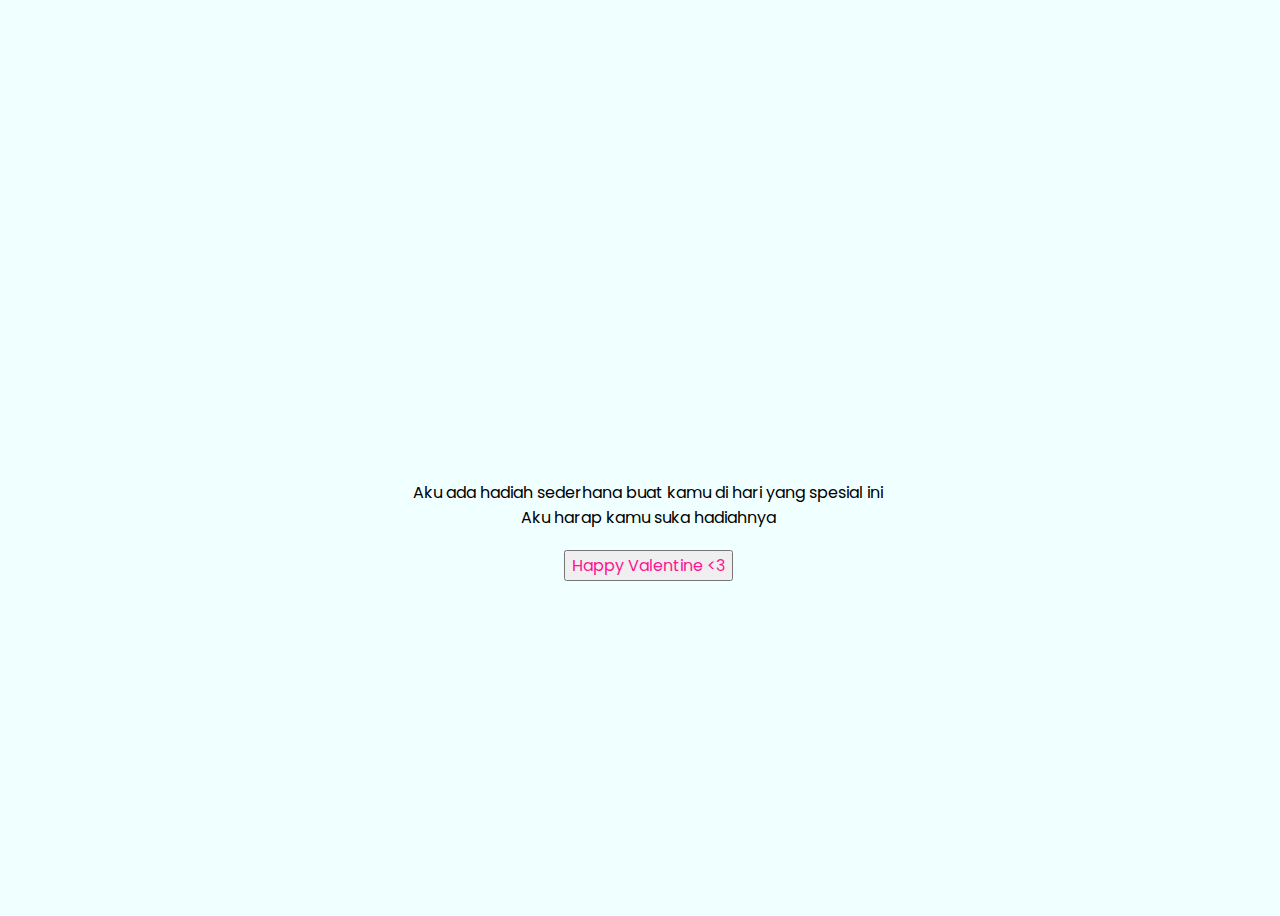
<file: index.html>
<!DOCTYPE html>
<html lang="en">
<head>
    <meta charset="UTF-8">
    <meta http-equiv="X-UA-Compatible" content="IE=edge">
    <meta name="viewport" content="width=device-width, initial-scale=1.0">
    <link rel="stylesheet" href="css/style.css">
    <link rel="icon" href="img/flowers.png" type="image/x-icon">
    <title>For U</title>
</head>
<body>
    <div class="greetings">
    <!-- silahkan menambah kata sesuai keinginan dengan <span>text...</span -->
        <span>H</span>
        <span>I</span>
        <span>!</span>
        <span>F</span>
        <span>I</span>
        <span>E</span>
        <span>E</span>
        <span>E</span>
    </div>
    <div class="description">
        <span>Aku ada hadiah sederhana buat kamu di hari yang spesial ini</span>
        <br/>
        <span><center>Aku harap kamu suka hadiahnya</center></span>
    </div>
    <div class="button">
        <button>
            <a href="flower.html">Happy Valentine <3 </a>
        </button>
        
    </div>
</body>
</html>
</file>
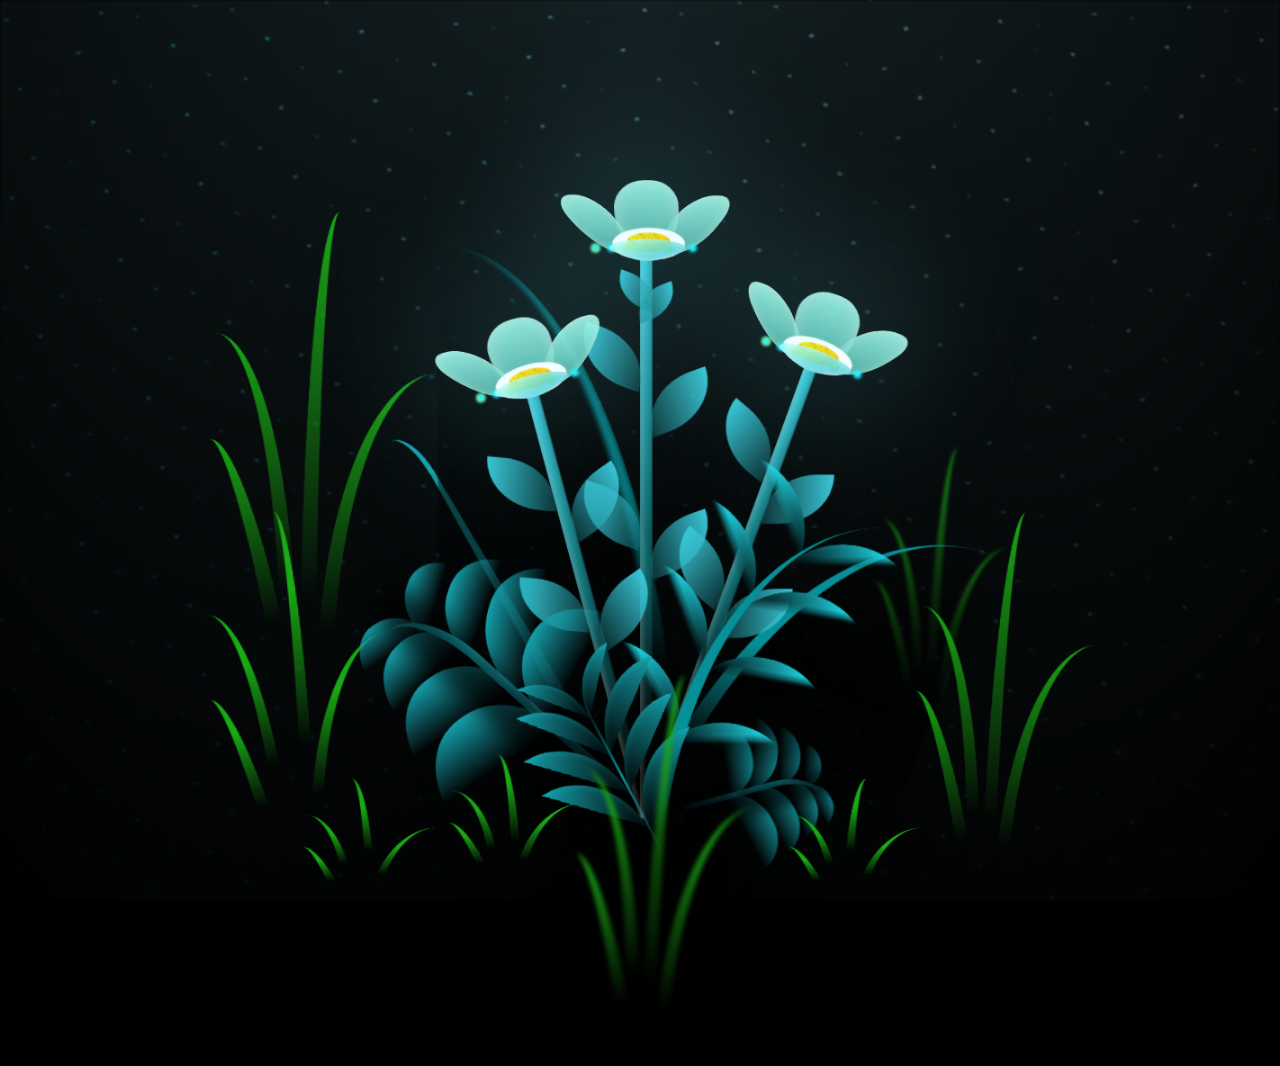
<file: flower.html>
<!DOCTYPE html>
<html lang="en">
<head>
    <meta charset="UTF-8">
    <meta http-equiv="X-UA-Compatible" content="IE=edge">
    <meta name="viewport" content="width=device-width, initial-scale=1.0">
    <link rel="stylesheet" href="css/main.css">
    <link rel="icon" href="img/flowers.png" type="image/x-icon">
    <title>For u</title>
</head>
<body class="container">
  <!-- Pembuat code: https://codepen.io/mdusmanansari/pen/BamepLe -->
    <div class="night"></div>
    <div class="flowers">
      <div class="flower flower--1">
        <div class="flower__leafs flower__leafs--1">
          <div class="flower__leaf flower__leaf--1"></div>
          <div class="flower__leaf flower__leaf--2"></div>
          <div class="flower__leaf flower__leaf--3"></div>
          <div class="flower__leaf flower__leaf--4"></div>
          <div class="flower__white-circle"></div>
  
          <div class="flower__light flower__light--1"></div>
          <div class="flower__light flower__light--2"></div>
          <div class="flower__light flower__light--3"></div>
          <div class="flower__light flower__light--4"></div>
          <div class="flower__light flower__light--5"></div>
          <div class="flower__light flower__light--6"></div>
          <div class="flower__light flower__light--7"></div>
          <div class="flower__light flower__light--8"></div>
  
        </div>
        <div class="flower__line">
          <div class="flower__line__leaf flower__line__leaf--1"></div>
          <div class="flower__line__leaf flower__line__leaf--2"></div>
          <div class="flower__line__leaf flower__line__leaf--3"></div>
          <div class="flower__line__leaf flower__line__leaf--4"></div>
          <div class="flower__line__leaf flower__line__leaf--5"></div>
          <div class="flower__line__leaf flower__line__leaf--6"></div>
        </div>
      </div>
  
      <div class="flower flower--2">
        <div class="flower__leafs flower__leafs--2">
          <div class="flower__leaf flower__leaf--1"></div>
          <div class="flower__leaf flower__leaf--2"></div>
          <div class="flower__leaf flower__leaf--3"></div>
          <div class="flower__leaf flower__leaf--4"></div>
          <div class="flower__white-circle"></div>
  
          <div class="flower__light flower__light--1"></div>
          <div class="flower__light flower__light--2"></div>
          <div class="flower__light flower__light--3"></div>
          <div class="flower__light flower__light--4"></div>
          <div class="flower__light flower__light--5"></div>
          <div class="flower__light flower__light--6"></div>
          <div class="flower__light flower__light--7"></div>
          <div class="flower__light flower__light--8"></div>
  
        </div>
        <div class="flower__line">
          <div class="flower__line__leaf flower__line__leaf--1"></div>
          <div class="flower__line__leaf flower__line__leaf--2"></div>
          <div class="flower__line__leaf flower__line__leaf--3"></div>
          <div class="flower__line__leaf flower__line__leaf--4"></div>
        </div>
      </div>
  
      <div class="flower flower--3">
        <div class="flower__leafs flower__leafs--3">
          <div class="flower__leaf flower__leaf--1"></div>
          <div class="flower__leaf flower__leaf--2"></div>
          <div class="flower__leaf flower__leaf--3"></div>
          <div class="flower__leaf flower__leaf--4"></div>
          <div class="flower__white-circle"></div>
  
          <div class="flower__light flower__light--1"></div>
          <div class="flower__light flower__light--2"></div>
          <div class="flower__light flower__light--3"></div>
          <div class="flower__light flower__light--4"></div>
          <div class="flower__light flower__light--5"></div>
          <div class="flower__light flower__light--6"></div>
          <div class="flower__light flower__light--7"></div>
          <div class="flower__light flower__light--8"></div>
  
        </div>
        <div class="flower__line">
          <div class="flower__line__leaf flower__line__leaf--1"></div>
          <div class="flower__line__leaf flower__line__leaf--2"></div>
          <div class="flower__line__leaf flower__line__leaf--3"></div>
          <div class="flower__line__leaf flower__line__leaf--4"></div>
        </div>
      </div>
  
      <div class="grow-ans" style="--d:1.2s">
        <div class="flower__g-long">
          <div class="flower__g-long__top"></div>
          <div class="flower__g-long__bottom"></div>
        </div>
      </div>
  
      <div class="growing-grass">
        <div class="flower__grass flower__grass--1">
          <div class="flower__grass--top"></div>
          <div class="flower__grass--bottom"></div>
          <div class="flower__grass__leaf flower__grass__leaf--1"></div>
          <div class="flower__grass__leaf flower__grass__leaf--2"></div>
          <div class="flower__grass__leaf flower__grass__leaf--3"></div>
          <div class="flower__grass__leaf flower__grass__leaf--4"></div>
          <div class="flower__grass__leaf flower__grass__leaf--5"></div>
          <div class="flower__grass__leaf flower__grass__leaf--6"></div>
          <div class="flower__grass__leaf flower__grass__leaf--7"></div>
          <div class="flower__grass__leaf flower__grass__leaf--8"></div>
          <div class="flower__grass__overlay"></div>
        </div>
      </div>
  
      <div class="growing-grass">
        <div class="flower__grass flower__grass--2">
          <div class="flower__grass--top"></div>
          <div class="flower__grass--bottom"></div>
          <div class="flower__grass__leaf flower__grass__leaf--1"></div>
          <div class="flower__grass__leaf flower__grass__leaf--2"></div>
          <div class="flower__grass__leaf flower__grass__leaf--3"></div>
          <div class="flower__grass__leaf flower__grass__leaf--4"></div>
          <div class="flower__grass__leaf flower__grass__leaf--5"></div>
          <div class="flower__grass__leaf flower__grass__leaf--6"></div>
          <div class="flower__grass__leaf flower__grass__leaf--7"></div>
          <div class="flower__grass__leaf flower__grass__leaf--8"></div>
          <div class="flower__grass__overlay"></div>
        </div>
      </div>
  
      <div class="grow-ans" style="--d:2.4s">
        <div class="flower__g-right flower__g-right--1">
          <div class="leaf"></div>
        </div>
      </div>
  
      <div class="grow-ans" style="--d:2.8s">
        <div class="flower__g-right flower__g-right--2">
          <div class="leaf"></div>
        </div>
      </div>
  
      <div class="grow-ans" style="--d:2.8s">
        <div class="flower__g-front">
          <div class="flower__g-front__leaf-wrapper flower__g-front__leaf-wrapper--1">
            <div class="flower__g-front__leaf"></div>
          </div>
          <div class="flower__g-front__leaf-wrapper flower__g-front__leaf-wrapper--2">
            <div class="flower__g-front__leaf"></div>
          </div>
          <div class="flower__g-front__leaf-wrapper flower__g-front__leaf-wrapper--3">
            <div class="flower__g-front__leaf"></div>
          </div>
          <div class="flower__g-front__leaf-wrapper flower__g-front__leaf-wrapper--4">
            <div class="flower__g-front__leaf"></div>
          </div>
          <div class="flower__g-front__leaf-wrapper flower__g-front__leaf-wrapper--5">
            <div class="flower__g-front__leaf"></div>
          </div>
          <div class="flower__g-front__leaf-wrapper flower__g-front__leaf-wrapper--6">
            <div class="flower__g-front__leaf"></div>
          </div>
          <div class="flower__g-front__leaf-wrapper flower__g-front__leaf-wrapper--7">
            <div class="flower__g-front__leaf"></div>
          </div>
          <div class="flower__g-front__leaf-wrapper flower__g-front__leaf-wrapper--8">
            <div class="flower__g-front__leaf"></div>
          </div>
          <div class="flower__g-front__line"></div>
        </div>
      </div>
  
      <div class="grow-ans" style="--d:3.2s">
        <div class="flower__g-fr">
          <div class="leaf"></div>
          <div class="flower__g-fr__leaf flower__g-fr__leaf--1"></div>
          <div class="flower__g-fr__leaf flower__g-fr__leaf--2"></div>
          <div class="flower__g-fr__leaf flower__g-fr__leaf--3"></div>
          <div class="flower__g-fr__leaf flower__g-fr__leaf--4"></div>
          <div class="flower__g-fr__leaf flower__g-fr__leaf--5"></div>
          <div class="flower__g-fr__leaf flower__g-fr__leaf--6"></div>
          <div class="flower__g-fr__leaf flower__g-fr__leaf--7"></div>
          <div class="flower__g-fr__leaf flower__g-fr__leaf--8"></div>
        </div>
      </div>
  
      <div class="long-g long-g--0">
        <div class="grow-ans" style="--d:3s">
          <div class="leaf leaf--0"></div>
        </div>
        <div class="grow-ans" style="--d:2.2s">
          <div class="leaf leaf--1"></div>
        </div>
        <div class="grow-ans" style="--d:3.4s">
          <div class="leaf leaf--2"></div>
        </div>
        <div class="grow-ans" style="--d:3.6s">
          <div class="leaf leaf--3"></div>
        </div>
      </div>
  
      <div class="long-g long-g--1">
        <div class="grow-ans" style="--d:3.6s">
          <div class="leaf leaf--0"></div>
        </div>
        <div class="grow-ans" style="--d:3.8s">
          <div class="leaf leaf--1"></div>
        </div>
        <div class="grow-ans" style="--d:4s">
          <div class="leaf leaf--2"></div>
        </div>
        <div class="grow-ans" style="--d:4.2s">
          <div class="leaf leaf--3"></div>
        </div>
      </div>
  
      <div class="long-g long-g--2">
        <div class="grow-ans" style="--d:4s">
          <div class="leaf leaf--0"></div>
        </div>
        <div class="grow-ans" style="--d:4.2s">
          <div class="leaf leaf--1"></div>
        </div>
        <div class="grow-ans" style="--d:4.4s">
          <div class="leaf leaf--2"></div>
        </div>
        <div class="grow-ans" style="--d:4.6s">
          <div class="leaf leaf--3"></div>
        </div>
      </div>
  
      <div class="long-g long-g--3">
        <div class="grow-ans" style="--d:4s">
          <div class="leaf leaf--0"></div>
        </div>
        <div class="grow-ans" style="--d:4.2s">
          <div class="leaf leaf--1"></div>
        </div>
        <div class="grow-ans" style="--d:3s">
          <div class="leaf leaf--2"></div>
        </div>
        <div class="grow-ans" style="--d:3.6s">
          <div class="leaf leaf--3"></div>
        </div>
      </div>
  
      <div class="long-g long-g--4">
        <div class="grow-ans" style="--d:4s">
          <div class="leaf leaf--0"></div>
        </div>
        <div class="grow-ans" style="--d:4.2s">
          <div class="leaf leaf--1"></div>
        </div>
        <div class="grow-ans" style="--d:3s">
          <div class="leaf leaf--2"></div>
        </div>
        <div class="grow-ans" style="--d:3.6s">
          <div class="leaf leaf--3"></div>
        </div>
      </div>
  
      <div class="long-g long-g--5">
        <div class="grow-ans" style="--d:4s">
          <div class="leaf leaf--0"></div>
        </div>
        <div class="grow-ans" style="--d:4.2s">
          <div class="leaf leaf--1"></div>
        </div>
        <div class="grow-ans" style="--d:3s">
          <div class="leaf leaf--2"></div>
        </div>
        <div class="grow-ans" style="--d:3.6s">
          <div class="leaf leaf--3"></div>
        </div>
      </div>
  
      <div class="long-g long-g--6">
        <div class="grow-ans" style="--d:4.2s">
          <div class="leaf leaf--0"></div>
        </div>
        <div class="grow-ans" style="--d:4.4s">
          <div class="leaf leaf--1"></div>
        </div>
        <div class="grow-ans" style="--d:4.6s">
          <div class="leaf leaf--2"></div>
        </div>
        <div class="grow-ans" style="--d:4.8s">
          <div class="leaf leaf--3"></div>
        </div>
      </div>
  
      <div class="long-g long-g--7">
        <div class="grow-ans" style="--d:3s">
          <div class="leaf leaf--0"></div>
        </div>
        <div class="grow-ans" style="--d:3.2s">
          <div class="leaf leaf--1"></div>
        </div>
        <div class="grow-ans" style="--d:3.5s">
          <div class="leaf leaf--2"></div>
        </div>
        <div class="grow-ans" style="--d:3.6s">
          <div class="leaf leaf--3"></div>
        </div>
      </div>
    </div>
    <script src="main.js"></script>
  </body>
</html>
</file>
<file: css/style.css>
@import url('https://fonts.googleapis.com/css2?family=Poppins:ital,wght@0,500;1,900&display=swap');
*{
    font-family: 'Poppins',cursive;
}
body{
    color: azure;
    width: 100%;
    height: 100vh;
    display: flex;
    flex-direction: column;
    align-items: center;
    justify-content: center;
    background-color: azure;
}
.greetings{
    font-size: 6rem;
    font-weight: 900;
}
.greetings > span{
    animation: glow 2.5s ease-in-out infinite;
}
@keyframes glow{
    0%, 100%{
        color: #fff;
        text-shadow: 0 0 12px #39c6d6, 0 0 50px #39c6d6, 0 0 100px #39c6d6;
    }
    10%, 90%{
        color: #ff1493;
        text-shadow: none;
    }
}
.greetings > span:nth-child(2){
    animation-delay: .2s ;
}
.greetings > span:nth-child(3){
    animation-delay: .4s ;
}
.greetings > span:nth-child(4){
    animation-delay: .6s;
}
.greetings > span:nth-child(5){
    animation-delay: .8s;
}
.greetings > span:nth-child(6){
    animation-delay: 1.0s ;
}
.greetings > span:nth-child(7){
    animation-delay: 1.2s ;
}
.greetings > span:nth-child(8){
    animation-delay: 1.4s;
}

.description{
    font-style: unset;
    color: black;
    font-size: 1.0rem;
    margin-bottom: 20px;
}

.button a{
    text-decoration: wavy;    
    font-size: 1rem;
    color: #ff1493;
}

@media screen and (max-width:574px){
    .greetings{
        display: block;
        font-size: 3rem;
        font-weight: 500;
        text-align: center;
    }
    .description{
        font-size: 1rem;
    }
    
    .button a{
        font-size: .5rem;
    }
}
</file>
<file: css/main.css>
*,
*::after,
*::before {
  padding: 0;
  margin: 0;
  box-sizing: border-box;
}

:root {
  --dark-color: #000;
}

body {
  display: flex;
  align-items: flex-end;
  justify-content: center;
  min-height: 100vh;
  background-color: var(--dark-color);
  overflow: hidden;
  perspective: 1000px;
}

.night {
  position: fixed;
  left: 50%;
  top: 0;
  transform: translateX(-50%);
  width: 100%;
  height: 100%;
  filter: blur(0.1vmin);
  background-image: radial-gradient(ellipse at top, transparent 0%, var(--dark-color)), radial-gradient(ellipse at bottom, var(--dark-color), rgba(145, 233, 255, 0.2)), repeating-linear-gradient(220deg, rgb(0, 0, 0) 0px, rgb(0, 0, 0) 19px, transparent 19px, transparent 22px), repeating-linear-gradient(189deg, rgb(0, 0, 0) 0px, rgb(0, 0, 0) 19px, transparent 19px, transparent 22px), repeating-linear-gradient(148deg, rgb(0, 0, 0) 0px, rgb(0, 0, 0) 19px, transparent 19px, transparent 22px), linear-gradient(90deg, rgb(0, 255, 250), rgb(240, 240, 240));
}

.flowers {
  position: relative;
  transform: scale(0.9);
}

.flower {
  position: absolute;
  bottom: 10vmin;
  transform-origin: bottom center;
  z-index: 10;
  --fl-speed: 0.8s;
}
.flower--1 {
  -webkit-animation: moving-flower-1 4s linear infinite;
          animation: moving-flower-1 4s linear infinite;
}
.flower--1 .flower__line {
  height: 70vmin;
  -webkit-animation-delay: 0.3s;
          animation-delay: 0.3s;
}
.flower--1 .flower__line__leaf--1 {
  -webkit-animation: blooming-leaf-right var(--fl-speed) 1.6s backwards;
          animation: blooming-leaf-right var(--fl-speed) 1.6s backwards;
}
.flower--1 .flower__line__leaf--2 {
  -webkit-animation: blooming-leaf-right var(--fl-speed) 1.4s backwards;
          animation: blooming-leaf-right var(--fl-speed) 1.4s backwards;
}
.flower--1 .flower__line__leaf--3 {
  -webkit-animation: blooming-leaf-left var(--fl-speed) 1.2s backwards;
          animation: blooming-leaf-left var(--fl-speed) 1.2s backwards;
}
.flower--1 .flower__line__leaf--4 {
  -webkit-animation: blooming-leaf-left var(--fl-speed) 1s backwards;
          animation: blooming-leaf-left var(--fl-speed) 1s backwards;
}
.flower--1 .flower__line__leaf--5 {
  -webkit-animation: blooming-leaf-right var(--fl-speed) 1.8s backwards;
          animation: blooming-leaf-right var(--fl-speed) 1.8s backwards;
}
.flower--1 .flower__line__leaf--6 {
  -webkit-animation: blooming-leaf-left var(--fl-speed) 2s backwards;
          animation: blooming-leaf-left var(--fl-speed) 2s backwards;
}
.flower--2 {
  left: 50%;
  transform: rotate(20deg);
  -webkit-animation: moving-flower-2 4s linear infinite;
          animation: moving-flower-2 4s linear infinite;
}
.flower--2 .flower__line {
  height: 60vmin;
  -webkit-animation-delay: 0.6s;
          animation-delay: 0.6s;
}
.flower--2 .flower__line__leaf--1 {
  -webkit-animation: blooming-leaf-right var(--fl-speed) 1.9s backwards;
          animation: blooming-leaf-right var(--fl-speed) 1.9s backwards;
}
.flower--2 .flower__line__leaf--2 {
  -webkit-animation: blooming-leaf-right var(--fl-speed) 1.7s backwards;
          animation: blooming-leaf-right var(--fl-speed) 1.7s backwards;
}
.flower--2 .flower__line__leaf--3 {
  -webkit-animation: blooming-leaf-left var(--fl-speed) 1.5s backwards;
          animation: blooming-leaf-left var(--fl-speed) 1.5s backwards;
}
.flower--2 .flower__line__leaf--4 {
  -webkit-animation: blooming-leaf-left var(--fl-speed) 1.3s backwards;
          animation: blooming-leaf-left var(--fl-speed) 1.3s backwards;
}
.flower--3 {
  left: 50%;
  transform: rotate(-15deg);
  -webkit-animation: moving-flower-3 4s linear infinite;
          animation: moving-flower-3 4s linear infinite;
}
.flower--3 .flower__line {
  -webkit-animation-delay: 0.9s;
          animation-delay: 0.9s;
}
.flower--3 .flower__line__leaf--1 {
  -webkit-animation: blooming-leaf-right var(--fl-speed) 2.5s backwards;
          animation: blooming-leaf-right var(--fl-speed) 2.5s backwards;
}
.flower--3 .flower__line__leaf--2 {
  -webkit-animation: blooming-leaf-right var(--fl-speed) 2.3s backwards;
          animation: blooming-leaf-right var(--fl-speed) 2.3s backwards;
}
.flower--3 .flower__line__leaf--3 {
  -webkit-animation: blooming-leaf-left var(--fl-speed) 2.1s backwards;
          animation: blooming-leaf-left var(--fl-speed) 2.1s backwards;
}
.flower--3 .flower__line__leaf--4 {
  -webkit-animation: blooming-leaf-left var(--fl-speed) 1.9s backwards;
          animation: blooming-leaf-left var(--fl-speed) 1.9s backwards;
}
.flower__leafs {
  position: relative;
  -webkit-animation: blooming-flower 2s backwards;
          animation: blooming-flower 2s backwards;
}
.flower__leafs--1 {
  -webkit-animation-delay: 1.1s;
          animation-delay: 1.1s;
}
.flower__leafs--2 {
  -webkit-animation-delay: 1.4s;
          animation-delay: 1.4s;
}
.flower__leafs--3 {
  -webkit-animation-delay: 1.7s;
          animation-delay: 1.7s;
}
.flower__leafs::after {
  content: "";
  position: absolute;
  left: 0;
  top: 0;
  transform: translate(-50%, -100%);
  width: 8vmin;
  height: 8vmin;
  background-color: #6bf0ff;
  filter: blur(10vmin);
}
.flower__leaf {
  position: absolute;
  bottom: 0;
  left: 50%;
  width: 8vmin;
  height: 11vmin;
  border-radius: 51% 49% 47% 53%/44% 45% 55% 69%;
  background-color: #ff1493;
  background-image: linear-gradient(to top, #54b8aa, #a7ffee);
  transform-origin: bottom center;
  opacity: 0.9;
  box-shadow: inset 0 0 2vmin rgba(255, 255, 255, 0.5);
}
.flower__leaf--1 {
  transform: translate(-10%, 1%) rotateY(40deg) rotateX(-50deg);
}
.flower__leaf--2 {
  transform: translate(-50%, -4%) rotateX(40deg);
}
.flower__leaf--3 {
  transform: translate(-90%, 0%) rotateY(45deg) rotateX(50deg);
}
.flower__leaf--4 {
  width: 8vmin;
  height: 8vmin;
  transform-origin: bottom left;
  border-radius: 4vmin 10vmin 4vmin 4vmin;
  transform: translate(0%, 18%) rotateX(70deg) rotate(-43deg);
  background-image: linear-gradient(to top, #39c6d6, #a7ffee);
  z-index: 1;
  opacity: 0.8;
}
.flower__white-circle {
  position: absolute;
  left: -3.5vmin;
  top: -3vmin;
  width: 9vmin;
  height: 4vmin;
  border-radius: 50%;
  background-color: #fff;
}
.flower__white-circle::after {
  content: "";
  position: absolute;
  left: 50%;
  top: 45%;
  transform: translate(-50%, -50%);
  width: 60%;
  height: 60%;
  border-radius: inherit;
  background-image: repeating-linear-gradient(135deg, rgba(0, 0, 0, 0.03) 0px, rgba(0, 0, 0, 0.03) 1px, transparent 1px, transparent 12px), repeating-linear-gradient(45deg, rgba(0, 0, 0, 0.03) 0px, rgba(0, 0, 0, 0.03) 1px, transparent 1px, transparent 12px), repeating-linear-gradient(67.5deg, rgba(0, 0, 0, 0.03) 0px, rgba(0, 0, 0, 0.03) 1px, transparent 1px, transparent 12px), repeating-linear-gradient(135deg, rgba(0, 0, 0, 0.03) 0px, rgba(0, 0, 0, 0.03) 1px, transparent 1px, transparent 12px), repeating-linear-gradient(45deg, rgba(0, 0, 0, 0.03) 0px, rgba(0, 0, 0, 0.03) 1px, transparent 1px, transparent 12px), repeating-linear-gradient(112.5deg, rgba(0, 0, 0, 0.03) 0px, rgba(0, 0, 0, 0.03) 1px, transparent 1px, transparent 12px), repeating-linear-gradient(112.5deg, rgba(0, 0, 0, 0.03) 0px, rgba(0, 0, 0, 0.03) 1px, transparent 1px, transparent 12px), repeating-linear-gradient(45deg, rgba(0, 0, 0, 0.03) 0px, rgba(0, 0, 0, 0.03) 1px, transparent 1px, transparent 12px), repeating-linear-gradient(22.5deg, rgba(0, 0, 0, 0.03) 0px, rgba(0, 0, 0, 0.03) 1px, transparent 1px, transparent 12px), repeating-linear-gradient(45deg, rgba(0, 0, 0, 0.03) 0px, rgba(0, 0, 0, 0.03) 1px, transparent 1px, transparent 12px), repeating-linear-gradient(22.5deg, rgba(0, 0, 0, 0.03) 0px, rgba(0, 0, 0, 0.03) 1px, transparent 1px, transparent 12px), repeating-linear-gradient(135deg, rgba(0, 0, 0, 0.03) 0px, rgba(0, 0, 0, 0.03) 1px, transparent 1px, transparent 12px), repeating-linear-gradient(157.5deg, rgba(0, 0, 0, 0.03) 0px, rgba(0, 0, 0, 0.03) 1px, transparent 1px, transparent 12px), repeating-linear-gradient(67.5deg, rgba(0, 0, 0, 0.03) 0px, rgba(0, 0, 0, 0.03) 1px, transparent 1px, transparent 12px), repeating-linear-gradient(67.5deg, rgba(0, 0, 0, 0.03) 0px, rgba(0, 0, 0, 0.03) 1px, transparent 1px, transparent 12px), linear-gradient(90deg, rgb(255, 235, 18), rgb(255, 206, 0));
}
.flower__line {
  height: 55vmin;
  width: 1.5vmin;
  background-image: linear-gradient(to left, rgba(0, 0, 0, 0.2), transparent, rgba(255, 255, 255, 0.2)), linear-gradient(to top, transparent 10%, #14757a, #39c6d6);
  box-shadow: inset 0 0 2px rgba(0, 0, 0, 0.5);
  -webkit-animation: grow-flower-tree 4s backwards;
          animation: grow-flower-tree 4s backwards;
}
.flower__line__leaf {
  --w: 7vmin;
  --h: calc(var(--w) + 2vmin);
  position: absolute;
  top: 20%;
  left: 90%;
  width: var(--w);
  height: var(--h);
  border-top-right-radius: var(--h);
  border-bottom-left-radius: var(--h);
  background-image: linear-gradient(to top, rgba(20, 117, 122, 0.4), #39c6d6);
}
.flower__line__leaf--1 {
  transform: rotate(70deg) rotateY(30deg);
}
.flower__line__leaf--2 {
  top: 45%;
  transform: rotate(70deg) rotateY(30deg);
}
.flower__line__leaf--3, .flower__line__leaf--4, .flower__line__leaf--6 {
  border-top-right-radius: 0;
  border-bottom-left-radius: 0;
  border-top-left-radius: var(--h);
  border-bottom-right-radius: var(--h);
  left: -460%;
  top: 12%;
  transform: rotate(-70deg) rotateY(30deg);
}
.flower__line__leaf--4 {
  top: 40%;
}
.flower__line__leaf--5 {
  top: 0;
  transform-origin: left;
  transform: rotate(70deg) rotateY(30deg) scale(0.6);
}
.flower__line__leaf--6 {
  top: -2%;
  left: -450%;
  transform-origin: right;
  transform: rotate(-70deg) rotateY(30deg) scale(0.6);
}
.flower__light {
  position: absolute;
  bottom: 0vmin;
  width: 1vmin;
  height: 1vmin;
  background-color: rgb(255, 251, 0);
  border-radius: 50%;
  filter: blur(0.2vmin);
  -webkit-animation: light-ans 4s linear infinite backwards;
          animation: light-ans 4s linear infinite backwards;
}
.flower__light:nth-child(odd) {
  background-color: #23f0ff;
}
.flower__light--1 {
  left: -2vmin;
  -webkit-animation-delay: 1s;
          animation-delay: 1s;
}
.flower__light--2 {
  left: 3vmin;
  -webkit-animation-delay: 0.5s;
          animation-delay: 0.5s;
}
.flower__light--3 {
  left: -6vmin;
  -webkit-animation-delay: 0.3s;
          animation-delay: 0.3s;
}
.flower__light--4 {
  left: 6vmin;
  -webkit-animation-delay: 0.9s;
          animation-delay: 0.9s;
}
.flower__light--5 {
  left: -1vmin;
  -webkit-animation-delay: 1.5s;
          animation-delay: 1.5s;
}
.flower__light--6 {
  left: -4vmin;
  -webkit-animation-delay: 3s;
          animation-delay: 3s;
}
.flower__light--7 {
  left: 3vmin;
  -webkit-animation-delay: 2s;
          animation-delay: 2s;
}
.flower__light--8 {
  left: -6vmin;
  -webkit-animation-delay: 3.5s;
          animation-delay: 3.5s;
}
.flower__grass {
  --c: #159faa;
  --line-w: 1.5vmin;
  position: absolute;
  bottom: 12vmin;
  left: -7vmin;
  display: flex;
  flex-direction: column;
  align-items: flex-end;
  z-index: 20;
  transform-origin: bottom center;
  transform: rotate(-48deg) rotateY(40deg);
}
.flower__grass--1 {
  -webkit-animation: moving-grass 2s linear infinite;
          animation: moving-grass 2s linear infinite;
}
.flower__grass--2 {
  left: 2vmin;
  bottom: 10vmin;
  transform: scale(0.5) rotate(75deg) rotateX(10deg) rotateY(-200deg);
  opacity: 0.8;
  z-index: 0;
  -webkit-animation: moving-grass--2 1.5s linear infinite;
          animation: moving-grass--2 1.5s linear infinite;
}
.flower__grass--top {
  width: 7vmin;
  height: 10vmin;
  border-top-right-radius: 100%;
  border-right: var(--line-w) solid var(--c);
  transform-origin: bottom center;
  transform: rotate(-2deg);
}
.flower__grass--bottom {
  margin-top: -2px;
  width: var(--line-w);
  height: 25vmin;
  background-image: linear-gradient(to top, transparent, var(--c));
}
.flower__grass__leaf {
  --size: 10vmin;
  position: absolute;
  width: calc(var(--size) * 2.1);
  height: var(--size);
  border-top-left-radius: var(--size);
  border-top-right-radius: var(--size);
  background-image: linear-gradient(to top, transparent, transparent 30%, var(--c));
  z-index: 100;
}
.flower__grass__leaf--1 {
  top: -6%;
  left: 30%;
  --size: 6vmin;
  transform: rotate(-20deg);
  -webkit-animation: growing-grass-ans--1 2s 2.6s backwards;
          animation: growing-grass-ans--1 2s 2.6s backwards;
}
@-webkit-keyframes growing-grass-ans--1 {
  0% {
    transform-origin: bottom left;
    transform: rotate(-20deg) scale(0);
  }
}
@keyframes growing-grass-ans--1 {
  0% {
    transform-origin: bottom left;
    transform: rotate(-20deg) scale(0);
  }
}
.flower__grass__leaf--2 {
  top: -5%;
  left: -110%;
  --size: 6vmin;
  transform: rotate(10deg);
  -webkit-animation: growing-grass-ans--2 2s 2.4s linear backwards;
          animation: growing-grass-ans--2 2s 2.4s linear backwards;
}
@-webkit-keyframes growing-grass-ans--2 {
  0% {
    transform-origin: bottom right;
    transform: rotate(10deg) scale(0);
  }
}
@keyframes growing-grass-ans--2 {
  0% {
    transform-origin: bottom right;
    transform: rotate(10deg) scale(0);
  }
}
.flower__grass__leaf--3 {
  top: 5%;
  left: 60%;
  --size: 8vmin;
  transform: rotate(-18deg) rotateX(-20deg);
  -webkit-animation: growing-grass-ans--3 2s 2.2s linear backwards;
          animation: growing-grass-ans--3 2s 2.2s linear backwards;
}
@-webkit-keyframes growing-grass-ans--3 {
  0% {
    transform-origin: bottom left;
    transform: rotate(-18deg) rotateX(-20deg) scale(0);
  }
}
@keyframes growing-grass-ans--3 {
  0% {
    transform-origin: bottom left;
    transform: rotate(-18deg) rotateX(-20deg) scale(0);
  }
}
.flower__grass__leaf--4 {
  top: 6%;
  left: -135%;
  --size: 8vmin;
  transform: rotate(2deg);
  -webkit-animation: growing-grass-ans--4 2s 2s linear backwards;
          animation: growing-grass-ans--4 2s 2s linear backwards;
}
@-webkit-keyframes growing-grass-ans--4 {
  0% {
    transform-origin: bottom right;
    transform: rotate(2deg) scale(0);
  }
}
@keyframes growing-grass-ans--4 {
  0% {
    transform-origin: bottom right;
    transform: rotate(2deg) scale(0);
  }
}
.flower__grass__leaf--5 {
  top: 20%;
  left: 60%;
  --size: 10vmin;
  transform: rotate(-24deg) rotateX(-20deg);
  -webkit-animation: growing-grass-ans--5 2s 1.8s linear backwards;
          animation: growing-grass-ans--5 2s 1.8s linear backwards;
}
@-webkit-keyframes growing-grass-ans--5 {
  0% {
    transform-origin: bottom left;
    transform: rotate(-24deg) rotateX(-20deg) scale(0);
  }
}
@keyframes growing-grass-ans--5 {
  0% {
    transform-origin: bottom left;
    transform: rotate(-24deg) rotateX(-20deg) scale(0);
  }
}
.flower__grass__leaf--6 {
  top: 22%;
  left: -180%;
  --size: 10vmin;
  transform: rotate(10deg);
  -webkit-animation: growing-grass-ans--6 2s 1.6s linear backwards;
          animation: growing-grass-ans--6 2s 1.6s linear backwards;
}
@-webkit-keyframes growing-grass-ans--6 {
  0% {
    transform-origin: bottom right;
    transform: rotate(10deg) scale(0);
  }
}
@keyframes growing-grass-ans--6 {
  0% {
    transform-origin: bottom right;
    transform: rotate(10deg) scale(0);
  }
}
.flower__grass__leaf--7 {
  top: 39%;
  left: 70%;
  --size: 10vmin;
  transform: rotate(-10deg);
  -webkit-animation: growing-grass-ans--7 2s 1.4s linear backwards;
          animation: growing-grass-ans--7 2s 1.4s linear backwards;
}
@-webkit-keyframes growing-grass-ans--7 {
  0% {
    transform-origin: bottom left;
    transform: rotate(-10deg) scale(0);
  }
}
@keyframes growing-grass-ans--7 {
  0% {
    transform-origin: bottom left;
    transform: rotate(-10deg) scale(0);
  }
}
.flower__grass__leaf--8 {
  top: 40%;
  left: -215%;
  --size: 11vmin;
  transform: rotate(10deg);
  -webkit-animation: growing-grass-ans--8 2s 1.2s linear backwards;
          animation: growing-grass-ans--8 2s 1.2s linear backwards;
}
@-webkit-keyframes growing-grass-ans--8 {
  0% {
    transform-origin: bottom right;
    transform: rotate(10deg) scale(0);
  }
}
@keyframes growing-grass-ans--8 {
  0% {
    transform-origin: bottom right;
    transform: rotate(10deg) scale(0);
  }
}
.flower__grass__overlay {
  position: absolute;
  top: -10%;
  right: 0%;
  width: 100%;
  height: 100%;
  background-color: rgba(0, 0, 0, 0.6);
  filter: blur(1.5vmin);
  z-index: 100;
}
.flower__g-long {
  --w: 2vmin;
  --h: 6vmin;
  --c: #159faa;
  position: absolute;
  bottom: 10vmin;
  left: -3vmin;
  transform-origin: bottom center;
  transform: rotate(-30deg) rotateY(-20deg);
  display: flex;
  flex-direction: column;
  align-items: flex-end;
  -webkit-animation: flower-g-long-ans 3s linear infinite;
          animation: flower-g-long-ans 3s linear infinite;
}
@-webkit-keyframes flower-g-long-ans {
  0%, 100% {
    transform: rotate(-30deg) rotateY(-20deg);
  }
  50% {
    transform: rotate(-32deg) rotateY(-20deg);
  }
}
@keyframes flower-g-long-ans {
  0%, 100% {
    transform: rotate(-30deg) rotateY(-20deg);
  }
  50% {
    transform: rotate(-32deg) rotateY(-20deg);
  }
}
.flower__g-long__top {
  top: calc(var(--h) * -1);
  width: calc(var(--w) + 1vmin);
  height: var(--h);
  border-top-right-radius: 100%;
  border-right: 0.7vmin solid var(--c);
  transform: translate(-0.7vmin, 1vmin);
}
.flower__g-long__bottom {
  width: var(--w);
  height: 50vmin;
  transform-origin: bottom center;
  background-image: linear-gradient(to top, transparent 30%, var(--c));
  box-shadow: inset 0 0 2px rgba(0, 0, 0, 0.5);
  -webkit-clip-path: polygon(35% 0, 65% 1%, 100% 100%, 0% 100%);
          clip-path: polygon(35% 0, 65% 1%, 100% 100%, 0% 100%);
}
.flower__g-right {
  position: absolute;
  bottom: 6vmin;
  left: -2vmin;
  transform-origin: bottom left;
  transform: rotate(20deg);
}
.flower__g-right .leaf {
  width: 30vmin;
  height: 50vmin;
  border-top-left-radius: 100%;
  border-left: 2vmin solid #079097;
  background-image: linear-gradient(to bottom, transparent, var(--dark-color) 60%);
  -webkit-mask-image: linear-gradient(to top, transparent 30%, #079097 60%);
}
.flower__g-right--1 {
  -webkit-animation: flower-g-right-ans 2.5s linear infinite;
          animation: flower-g-right-ans 2.5s linear infinite;
}
.flower__g-right--2 {
  left: 5vmin;
  transform: rotateY(-180deg);
  -webkit-animation: flower-g-right-ans--2 3s linear infinite;
          animation: flower-g-right-ans--2 3s linear infinite;
}
.flower__g-right--2 .leaf {
  height: 75vmin;
  filter: blur(0.3vmin);
  opacity: 0.8;
}
@-webkit-keyframes flower-g-right-ans {
  0%, 100% {
    transform: rotate(20deg);
  }
  50% {
    transform: rotate(24deg) rotateX(-20deg);
  }
}
@keyframes flower-g-right-ans {
  0%, 100% {
    transform: rotate(20deg);
  }
  50% {
    transform: rotate(24deg) rotateX(-20deg);
  }
}
@-webkit-keyframes flower-g-right-ans--2 {
  0%, 100% {
    transform: rotateY(-180deg) rotate(0deg) rotateX(-20deg);
  }
  50% {
    transform: rotateY(-180deg) rotate(6deg) rotateX(-20deg);
  }
}
@keyframes flower-g-right-ans--2 {
  0%, 100% {
    transform: rotateY(-180deg) rotate(0deg) rotateX(-20deg);
  }
  50% {
    transform: rotateY(-180deg) rotate(6deg) rotateX(-20deg);
  }
}
.flower__g-front {
  position: absolute;
  bottom: 6vmin;
  left: 2.5vmin;
  z-index: 100;
  transform-origin: bottom center;
  transform: rotate(-28deg) rotateY(30deg) scale(1.04);
  -webkit-animation: flower__g-front-ans 2s linear infinite;
          animation: flower__g-front-ans 2s linear infinite;
}
@-webkit-keyframes flower__g-front-ans {
  0%, 100% {
    transform: rotate(-28deg) rotateY(30deg) scale(1.04);
  }
  50% {
    transform: rotate(-35deg) rotateY(40deg) scale(1.04);
  }
}
@keyframes flower__g-front-ans {
  0%, 100% {
    transform: rotate(-28deg) rotateY(30deg) scale(1.04);
  }
  50% {
    transform: rotate(-35deg) rotateY(40deg) scale(1.04);
  }
}
.flower__g-front__line {
  width: 0.3vmin;
  height: 20vmin;
  background-image: linear-gradient(to top, transparent, #079097, transparent 100%);
  position: relative;
}
.flower__g-front__leaf-wrapper {
  position: absolute;
  top: 0;
  left: 0;
  transform-origin: bottom left;
  transform: rotate(10deg);
}
.flower__g-front__leaf-wrapper:nth-child(even) {
  left: 0vmin;
  transform: rotateY(-180deg) rotate(5deg);
  -webkit-animation: flower__g-front__leaf-left-ans 1s ease-in backwards;
          animation: flower__g-front__leaf-left-ans 1s ease-in backwards;
}
.flower__g-front__leaf-wrapper:nth-child(odd) {
  -webkit-animation: flower__g-front__leaf-ans 1s ease-in backwards;
          animation: flower__g-front__leaf-ans 1s ease-in backwards;
}
.flower__g-front__leaf-wrapper--1 {
  top: -8vmin;
  transform: scale(0.7);
  -webkit-animation: flower__g-front__leaf-ans 1s 5.5s ease-in backwards !important;
          animation: flower__g-front__leaf-ans 1s 5.5s ease-in backwards !important;
}
.flower__g-front__leaf-wrapper--2 {
  top: -8vmin;
  transform: rotateY(-180deg) scale(0.7) !important;
  -webkit-animation: flower__g-front__leaf-left-ans-2 1s 4.6s ease-in backwards !important;
          animation: flower__g-front__leaf-left-ans-2 1s 4.6s ease-in backwards !important;
}
.flower__g-front__leaf-wrapper--3 {
  top: -3vmin;
  -webkit-animation: flower__g-front__leaf-ans 1s 4.6s ease-in backwards;
          animation: flower__g-front__leaf-ans 1s 4.6s ease-in backwards;
}
.flower__g-front__leaf-wrapper--4 {
  top: -3vmin;
  transform: rotateY(-180deg) scale(0.9) !important;
  -webkit-animation: flower__g-front__leaf-left-ans-2 1s 4.6s ease-in backwards !important;
          animation: flower__g-front__leaf-left-ans-2 1s 4.6s ease-in backwards !important;
}
@-webkit-keyframes flower__g-front__leaf-left-ans-2 {
  0% {
    transform: rotateY(-180deg) scale(0);
  }
}
@keyframes flower__g-front__leaf-left-ans-2 {
  0% {
    transform: rotateY(-180deg) scale(0);
  }
}
.flower__g-front__leaf-wrapper--5, .flower__g-front__leaf-wrapper--6 {
  top: 2vmin;
}
.flower__g-front__leaf-wrapper--7, .flower__g-front__leaf-wrapper--8 {
  top: 6.5vmin;
}
.flower__g-front__leaf-wrapper--2 {
  -webkit-animation-delay: 5.2s !important;
          animation-delay: 5.2s !important;
}
.flower__g-front__leaf-wrapper--3 {
  -webkit-animation-delay: 4.9s !important;
          animation-delay: 4.9s !important;
}
.flower__g-front__leaf-wrapper--5 {
  -webkit-animation-delay: 4.3s !important;
          animation-delay: 4.3s !important;
}
.flower__g-front__leaf-wrapper--6 {
  -webkit-animation-delay: 4.1s !important;
          animation-delay: 4.1s !important;
}
.flower__g-front__leaf-wrapper--7 {
  -webkit-animation-delay: 3.8s !important;
          animation-delay: 3.8s !important;
}
.flower__g-front__leaf-wrapper--8 {
  -webkit-animation-delay: 3.5s !important;
          animation-delay: 3.5s !important;
}
@-webkit-keyframes flower__g-front__leaf-ans {
  0% {
    transform: rotate(10deg) scale(0);
  }
}
@keyframes flower__g-front__leaf-ans {
  0% {
    transform: rotate(10deg) scale(0);
  }
}
@-webkit-keyframes flower__g-front__leaf-left-ans {
  0% {
    transform: rotateY(-180deg) rotate(5deg) scale(0);
  }
}
@keyframes flower__g-front__leaf-left-ans {
  0% {
    transform: rotateY(-180deg) rotate(5deg) scale(0);
  }
}
.flower__g-front__leaf {
  width: 10vmin;
  height: 10vmin;
  border-radius: 100% 0% 0% 100%/100% 100% 0% 0%;
  box-shadow: inset 0 2px 1vmin hsla(184deg, 97%, 58%, 0.2);
  background-image: linear-gradient(to bottom left, transparent, var(--dark-color)), linear-gradient(to bottom right, #159faa 50%, transparent 50%, transparent);
  -webkit-mask-image: linear-gradient(to bottom right, #159faa 50%, transparent 50%, transparent);
  mask-image: linear-gradient(to bottom right, #159faa 50%, transparent 50%, transparent);
}
.flower__g-fr {
  position: absolute;
  bottom: -4vmin;
  left: vmin;
  transform-origin: bottom left;
  z-index: 10;
  -webkit-animation: flower__g-fr-ans 2s linear infinite;
          animation: flower__g-fr-ans 2s linear infinite;
}
@-webkit-keyframes flower__g-fr-ans {
  0%, 100% {
    transform: rotate(2deg);
  }
  50% {
    transform: rotate(4deg);
  }
}
@keyframes flower__g-fr-ans {
  0%, 100% {
    transform: rotate(2deg);
  }
  50% {
    transform: rotate(4deg);
  }
}
.flower__g-fr .leaf {
  width: 30vmin;
  height: 50vmin;
  border-top-left-radius: 100%;
  border-left: 2vmin solid #079097;
  -webkit-mask-image: linear-gradient(to top, transparent 25%, #079097 50%);
  position: relative;
  z-index: 1;
}
.flower__g-fr__leaf {
  position: absolute;
  top: 0;
  left: 0;
  width: 10vmin;
  height: 10vmin;
  border-radius: 100% 0% 0% 100%/100% 100% 0% 0%;
  box-shadow: inset 0 2px 1vmin hsla(184deg, 97%, 58%, 0.2);
  background-image: linear-gradient(to bottom left, transparent, var(--dark-color) 98%), linear-gradient(to bottom right, #23f0ff 45%, transparent 50%, transparent);
  -webkit-mask-image: linear-gradient(135deg, #159faa 40%, transparent 50%, transparent);
}
.flower__g-fr__leaf--1 {
  left: 20vmin;
  transform: rotate(45deg);
  -webkit-animation: flower__g-fr-leaft-ans-1 0.5s 5.2s linear backwards;
          animation: flower__g-fr-leaft-ans-1 0.5s 5.2s linear backwards;
}
@-webkit-keyframes flower__g-fr-leaft-ans-1 {
  0% {
    transform-origin: left;
    transform: rotate(45deg) scale(0);
  }
}
@keyframes flower__g-fr-leaft-ans-1 {
  0% {
    transform-origin: left;
    transform: rotate(45deg) scale(0);
  }
}
.flower__g-fr__leaf--2 {
  left: 12vmin;
  top: -7vmin;
  transform: rotate(25deg) rotateY(-180deg);
  -webkit-animation: flower__g-fr-leaft-ans-6 0.5s 5s linear backwards;
          animation: flower__g-fr-leaft-ans-6 0.5s 5s linear backwards;
}
.flower__g-fr__leaf--3 {
  left: 15vmin;
  top: 6vmin;
  transform: rotate(55deg);
  -webkit-animation: flower__g-fr-leaft-ans-5 0.5s 4.8s linear backwards;
          animation: flower__g-fr-leaft-ans-5 0.5s 4.8s linear backwards;
}
.flower__g-fr__leaf--4 {
  left: 6vmin;
  top: -2vmin;
  transform: rotate(25deg) rotateY(-180deg);
  -webkit-animation: flower__g-fr-leaft-ans-6 0.5s 4.6s linear backwards;
          animation: flower__g-fr-leaft-ans-6 0.5s 4.6s linear backwards;
}
.flower__g-fr__leaf--5 {
  left: 10vmin;
  top: 14vmin;
  transform: rotate(55deg);
  -webkit-animation: flower__g-fr-leaft-ans-5 0.5s 4.4s linear backwards;
          animation: flower__g-fr-leaft-ans-5 0.5s 4.4s linear backwards;
}
@-webkit-keyframes flower__g-fr-leaft-ans-5 {
  0% {
    transform-origin: left;
    transform: rotate(55deg) scale(0);
  }
}
@keyframes flower__g-fr-leaft-ans-5 {
  0% {
    transform-origin: left;
    transform: rotate(55deg) scale(0);
  }
}
.flower__g-fr__leaf--6 {
  left: 0vmin;
  top: 6vmin;
  transform: rotate(25deg) rotateY(-180deg);
  -webkit-animation: flower__g-fr-leaft-ans-6 0.5s 4.2s linear backwards;
          animation: flower__g-fr-leaft-ans-6 0.5s 4.2s linear backwards;
}
@-webkit-keyframes flower__g-fr-leaft-ans-6 {
  0% {
    transform-origin: right;
    transform: rotate(25deg) rotateY(-180deg) scale(0);
  }
}
@keyframes flower__g-fr-leaft-ans-6 {
  0% {
    transform-origin: right;
    transform: rotate(25deg) rotateY(-180deg) scale(0);
  }
}
.flower__g-fr__leaf--7 {
  left: 5vmin;
  top: 22vmin;
  transform: rotate(45deg);
  -webkit-animation: flower__g-fr-leaft-ans-7 0.5s 4s linear backwards;
          animation: flower__g-fr-leaft-ans-7 0.5s 4s linear backwards;
}
@-webkit-keyframes flower__g-fr-leaft-ans-7 {
  0% {
    transform-origin: left;
    transform: rotate(45deg) scale(0);
  }
}
@keyframes flower__g-fr-leaft-ans-7 {
  0% {
    transform-origin: left;
    transform: rotate(45deg) scale(0);
  }
}
.flower__g-fr__leaf--8 {
  left: -4vmin;
  top: 15vmin;
  transform: rotate(15deg) rotateY(-180deg);
  -webkit-animation: flower__g-fr-leaft-ans-8 0.5s 3.8s linear backwards;
          animation: flower__g-fr-leaft-ans-8 0.5s 3.8s linear backwards;
}
@-webkit-keyframes flower__g-fr-leaft-ans-8 {
  0% {
    transform-origin: right;
    transform: rotate(15deg) rotateY(-180deg) scale(0);
  }
}
@keyframes flower__g-fr-leaft-ans-8 {
  0% {
    transform-origin: right;
    transform: rotate(15deg) rotateY(-180deg) scale(0);
  }
}

.long-g {
  position: absolute;
  bottom: 25vmin;
  left: -42vmin;
  transform-origin: bottom left;
}
.long-g--1 {
  bottom: 0vmin;
  transform: scale(0.8) rotate(-5deg);
}
.long-g--1 .leaf {
  -webkit-mask-image: linear-gradient(to top, transparent 40%, #079097 80%) !important;
}
.long-g--1 .leaf--1 {
  --w: 5vmin;
  --h: 60vmin;
  left: -2vmin;
  transform: rotate(3deg) rotateY(-180deg);
}
.long-g--2, .long-g--3 {
  bottom: -3vmin;
  left: -35vmin;
  transform-origin: center;
  transform: scale(0.6) rotateX(60deg);
}
.long-g--2 .leaf, .long-g--3 .leaf {
  -webkit-mask-image: linear-gradient(to top, transparent 50%, #079097 80%) !important;
}
.long-g--2 .leaf--1, .long-g--3 .leaf--1 {
  left: -1vmin;
  transform: rotateY(-180deg);
}
.long-g--3 {
  left: -17vmin;
  bottom: 0vmin;
}
.long-g--3 .leaf {
  -webkit-mask-image: linear-gradient(to top, transparent 40%, #079097 80%) !important;
}
.long-g--4 {
  left: 25vmin;
  bottom: -3vmin;
  transform-origin: center;
  transform: scale(0.6) rotateX(60deg);
}
.long-g--4 .leaf {
  -webkit-mask-image: linear-gradient(to top, transparent 50%, #079097 80%) !important;
}
.long-g--5 {
  left: 42vmin;
  bottom: 0vmin;
  transform: scale(0.8) rotate(2deg);
}
.long-g--6 {
  left: 0vmin;
  bottom: -20vmin;
  z-index: 100;
  filter: blur(0.3vmin);
  transform: scale(0.8) rotate(2deg);
}
.long-g--7 {
  left: 35vmin;
  bottom: 20vmin;
  z-index: -1;
  filter: blur(0.3vmin);
  transform: scale(0.6) rotate(2deg);
  opacity: 0.7;
}
.long-g .leaf {
  --w: 15vmin;
  --h: 40vmin;
  --c: #1aaa15;
  position: absolute;
  bottom: 0;
  width: var(--w);
  height: var(--h);
  border-top-left-radius: 100%;
  border-left: 2vmin solid var(--c);
  -webkit-mask-image: linear-gradient(to top, transparent 20%, var(--dark-color));
  transform-origin: bottom center;
}
.long-g .leaf--0 {
  left: 2vmin;
  -webkit-animation: leaf-ans-1 4s linear infinite;
          animation: leaf-ans-1 4s linear infinite;
}
.long-g .leaf--1 {
  --w: 5vmin;
  --h: 60vmin;
  -webkit-animation: leaf-ans-1 4s linear infinite;
          animation: leaf-ans-1 4s linear infinite;
}
.long-g .leaf--2 {
  --w: 10vmin;
  --h: 40vmin;
  left: -0.5vmin;
  bottom: 5vmin;
  transform-origin: bottom left;
  transform: rotateY(-180deg);
  -webkit-animation: leaf-ans-2 3s linear infinite;
          animation: leaf-ans-2 3s linear infinite;
}
.long-g .leaf--3 {
  --w: 5vmin;
  --h: 30vmin;
  left: -1vmin;
  bottom: 3.2vmin;
  transform-origin: bottom left;
  transform: rotate(-10deg) rotateY(-180deg);
  -webkit-animation: leaf-ans-3 3s linear infinite;
          animation: leaf-ans-3 3s linear infinite;
}

@-webkit-keyframes leaf-ans-1 {
  0%, 100% {
    transform: rotate(-5deg) scale(1);
  }
  50% {
    transform: rotate(5deg) scale(1.1);
  }
}

@keyframes leaf-ans-1 {
  0%, 100% {
    transform: rotate(-5deg) scale(1);
  }
  50% {
    transform: rotate(5deg) scale(1.1);
  }
}
@-webkit-keyframes leaf-ans-2 {
  0%, 100% {
    transform: rotateY(-180deg) rotate(5deg);
  }
  50% {
    transform: rotateY(-180deg) rotate(0deg) scale(1.1);
  }
}
@keyframes leaf-ans-2 {
  0%, 100% {
    transform: rotateY(-180deg) rotate(5deg);
  }
  50% {
    transform: rotateY(-180deg) rotate(0deg) scale(1.1);
  }
}
@-webkit-keyframes leaf-ans-3 {
  0%, 100% {
    transform: rotate(-10deg) rotateY(-180deg);
  }
  50% {
    transform: rotate(-20deg) rotateY(-180deg);
  }
}
@keyframes leaf-ans-3 {
  0%, 100% {
    transform: rotate(-10deg) rotateY(-180deg);
  }
  50% {
    transform: rotate(-20deg) rotateY(-180deg);
  }
}
.grow-ans {
  -webkit-animation: grow-ans 2s var(--d) backwards;
          animation: grow-ans 2s var(--d) backwards;
}

@-webkit-keyframes grow-ans {
  0% {
    transform: scale(0);
    opacity: 0;
  }
}

@keyframes grow-ans {
  0% {
    transform: scale(0);
    opacity: 0;
  }
}
@-webkit-keyframes light-ans {
  0% {
    opacity: 0;
    transform: translateY(0vmin);
  }
  25% {
    opacity: 1;
    transform: translateY(-5vmin) translateX(-2vmin);
  }
  50% {
    opacity: 1;
    transform: translateY(-15vmin) translateX(2vmin);
    filter: blur(0.2vmin);
  }
  75% {
    transform: translateY(-20vmin) translateX(-2vmin);
    filter: blur(0.2vmin);
  }
  100% {
    transform: translateY(-30vmin);
    opacity: 0;
    filter: blur(1vmin);
  }
}
@keyframes light-ans {
  0% {
    opacity: 0;
    transform: translateY(0vmin);
  }
  25% {
    opacity: 1;
    transform: translateY(-5vmin) translateX(-2vmin);
  }
  50% {
    opacity: 1;
    transform: translateY(-15vmin) translateX(2vmin);
    filter: blur(0.2vmin);
  }
  75% {
    transform: translateY(-20vmin) translateX(-2vmin);
    filter: blur(0.2vmin);
  }
  100% {
    transform: translateY(-30vmin);
    opacity: 0;
    filter: blur(1vmin);
  }
}
@-webkit-keyframes moving-flower-1 {
  0%, 100% {
    transform: rotate(2deg);
  }
  50% {
    transform: rotate(-2deg);
  }
}
@keyframes moving-flower-1 {
  0%, 100% {
    transform: rotate(2deg);
  }
  50% {
    transform: rotate(-2deg);
  }
}
@-webkit-keyframes moving-flower-2 {
  0%, 100% {
    transform: rotate(18deg);
  }
  50% {
    transform: rotate(14deg);
  }
}
@keyframes moving-flower-2 {
  0%, 100% {
    transform: rotate(18deg);
  }
  50% {
    transform: rotate(14deg);
  }
}
@-webkit-keyframes moving-flower-3 {
  0%, 100% {
    transform: rotate(-18deg);
  }
  50% {
    transform: rotate(-20deg) rotateY(-10deg);
  }
}
@keyframes moving-flower-3 {
  0%, 100% {
    transform: rotate(-18deg);
  }
  50% {
    transform: rotate(-20deg) rotateY(-10deg);
  }
}
@-webkit-keyframes blooming-leaf-right {
  0% {
    transform-origin: left;
    transform: rotate(70deg) rotateY(30deg) scale(0);
  }
}
@keyframes blooming-leaf-right {
  0% {
    transform-origin: left;
    transform: rotate(70deg) rotateY(30deg) scale(0);
  }
}
@-webkit-keyframes blooming-leaf-left {
  0% {
    transform-origin: right;
    transform: rotate(-70deg) rotateY(30deg) scale(0);
  }
}
@keyframes blooming-leaf-left {
  0% {
    transform-origin: right;
    transform: rotate(-70deg) rotateY(30deg) scale(0);
  }
}
@-webkit-keyframes grow-flower-tree {
  0% {
    height: 0;
    border-radius: 1vmin;
  }
}
@keyframes grow-flower-tree {
  0% {
    height: 0;
    border-radius: 1vmin;
  }
}
@-webkit-keyframes blooming-flower {
  0% {
    transform: scale(0);
  }
}
@keyframes blooming-flower {
  0% {
    transform: scale(0);
  }
}
@-webkit-keyframes moving-grass {
  0%, 100% {
    transform: rotate(-48deg) rotateY(40deg);
  }
  50% {
    transform: rotate(-50deg) rotateY(40deg);
  }
}
@keyframes moving-grass {
  0%, 100% {
    transform: rotate(-48deg) rotateY(40deg);
  }
  50% {
    transform: rotate(-50deg) rotateY(40deg);
  }
}
@-webkit-keyframes moving-grass--2 {
  0%, 100% {
    transform: scale(0.5) rotate(75deg) rotateX(10deg) rotateY(-200deg);
  }
  50% {
    transform: scale(0.5) rotate(79deg) rotateX(10deg) rotateY(-200deg);
  }
}
@keyframes moving-grass--2 {
  0%, 100% {
    transform: scale(0.5) rotate(75deg) rotateX(10deg) rotateY(-200deg);
  }
  50% {
    transform: scale(0.5) rotate(79deg) rotateX(10deg) rotateY(-200deg);
  }
}
.growing-grass {
  -webkit-animation: growing-grass-ans 1s 2s backwards;
          animation: growing-grass-ans 1s 2s backwards;
}

@-webkit-keyframes growing-grass-ans {
  0% {
    transform: scale(0);
  }
}

@keyframes growing-grass-ans {
  0% {
    transform: scale(0);
  }
}
.container * {
  -webkit-animation-play-state: paused !important;
          animation-play-state: paused !important;
}/*# sourceMappingURL=main.css.map */
</file>
